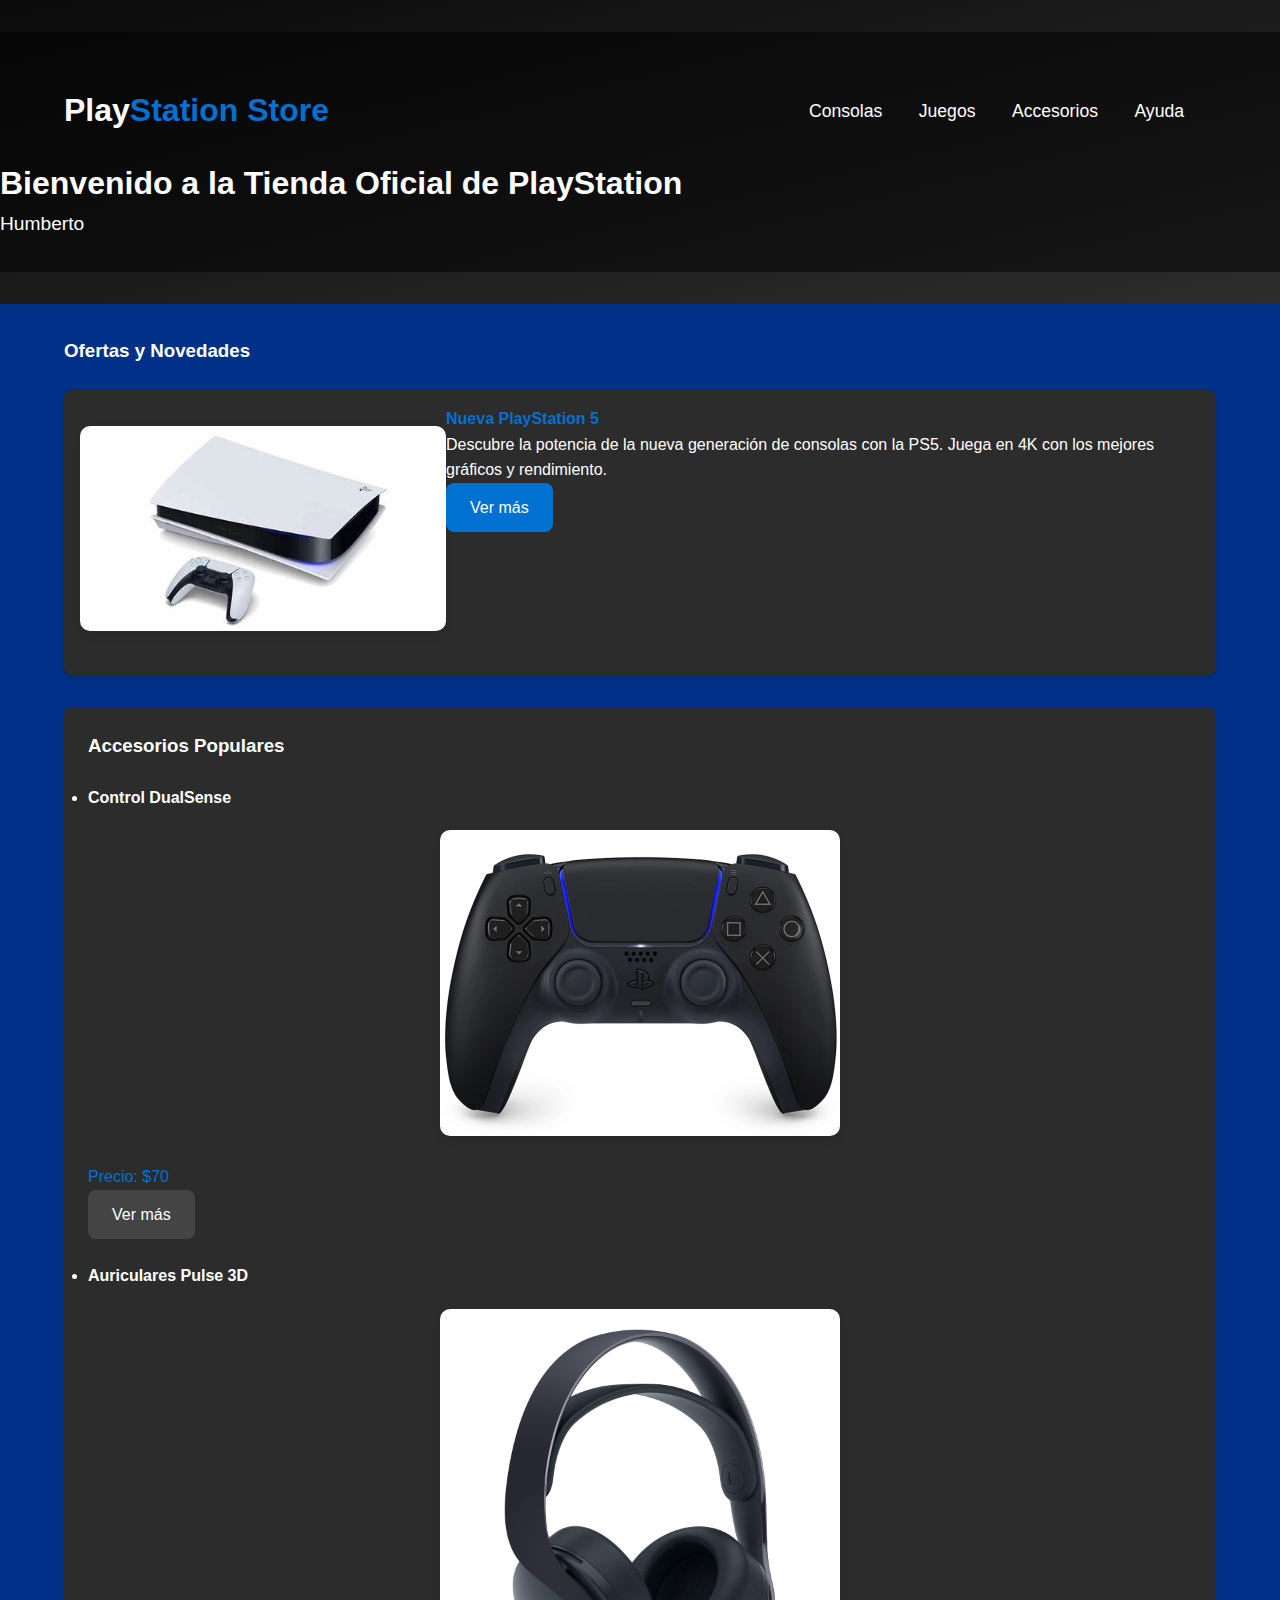
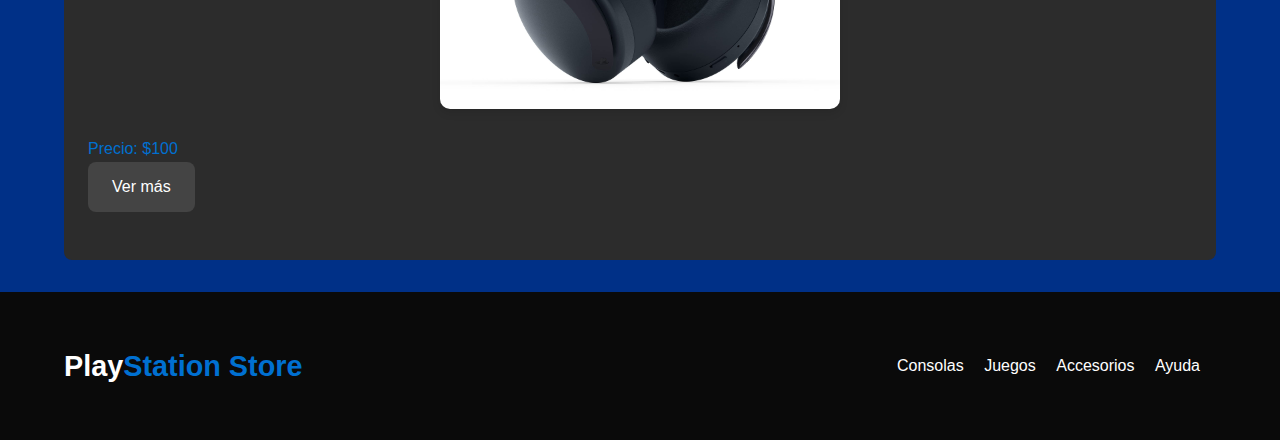
<file: index.html>
<!DOCTYPE html>
<html lang="es-ES">
<head>
    <meta charset="UTF-8">
    <meta name="viewport" content="width=device-width, initial-scale=1.0">
    <link href="CSS/normalize.css" rel="stylesheet">
    <link href="IMG/playstation-icon.webp" rel="shortcut icon">
    <link rel="preconnect" href="https://fonts.googleapis.com">
    <link href="https://fonts.googleapis.com/css2?family=Play:wght@400;700&display=swap" rel="stylesheet">
    <link href="CSS/styles.css" rel="stylesheet">
    
    <title>PlayStation Store</title>
</head>
<body>
    <header class="header">
        <div class="sombra">
            <div class="contenedor">
                <div class="barra">
                    <a class="logo" href="index.html">
                        <h1 class="logo__nombre no-margin centrar-texto">Play<span class="logo_negrita">Station Store</span></h1>
                    </a>
                    <nav class="navegacion">
                        <a href="consolas.html" class="navegacion__enlace">Consolas</a>
                        <a href="juegos.html" class="navegacion__enlace">Juegos</a>
                        <a href="accesorios.html" class="navegacion__enlace">Accesorios</a>
                        <a href="Ayuda.html" class="navegacion__enlace">Ayuda</a>
                    </nav>
                </div>
            </div>
            <div class="header__texto">
                <h2 class="no-margin">Bienvenido a la Tienda Oficial de PlayStation</h2>
                <p class="no-margin">Humberto</p> 
            </div>
        </div>
    </header>

    <div class="contenedor contenido-principal">
        <main class="blog">
            <h3 class="centrar-texto">Ofertas y Novedades</h3>
            <article class="entrada">
                <div class="imagen">
                    <img src="IMG/ps5foto.jpg" alt="Consola PlayStation 5">
                </div>
                <div class="entrada__contenido">
                    <h4>Nueva PlayStation 5</h4>
                    <p>Descubre la potencia de la nueva generación de consolas con la PS5. Juega en 4K con los mejores gráficos y rendimiento.</p>
                    <a href="consolas.html" class="boton boton--primario">Ver más</a>    
                </div>
            </article>
        </main>

        <aside class="sidebar">
            <h3>Accesorios Populares</h3>
            <ul class="paquetes no-padding">
                <li class="paquetes__titulo">
                    <h4 class="no-margin">Control DualSense</h4>
                    <div class="imagen">
                        <img src="IMG/Control PS5.webp" alt="Control PS5">
                    </div>
                    <p class="paquetes--titulo__etiqueta">Precio: <span class="paquetes--titulo__info">$70</span></p>
                    <a href="dualsense.html" class="boton boton--secundario">Ver más</a>
                </li>
                <li class="paquetes__titulo">
                    <h4 class="no-margin">Auriculares Pulse 3D</h4>
                    <div class="imagen">
                        <img src="IMG/Pulse3D.jpg" alt="Auriculares pulse 3D">
                    </div>
                    <p class="paquetes--titulo__etiqueta">Precio: <span class="paquetes--titulo__info">$100</span></p>
                    <a href="pulse3d.html" class="boton boton--secundario">Ver más</a>
                </li>
            </ul>
        </aside>
    </div>

    <footer class="footer">
        <div class="contenedor">
            <div class="barra">
                <a class="logo" href="index.html">
                    <h1 class="logo__nombre no-margin centrar-texto">Play<span class="logo_negrita">Station Store</span></h1>
                </a>
                <nav class="navegacion--secundaria">
                    <a href="consolas.html" class="navegacion__enlace">Consolas</a>
                    <a href="juegos.html" class="navegacion__enlace">Juegos</a>
                    <a href="accesorios.html" class="navegacion__enlace">Accesorios</a>
                    <a href="Ayuda.html" class="navegacion__enlace">Ayuda</a>
                </nav>
            </div>
        </div>
    </footer>
</body>
</html>
</file>
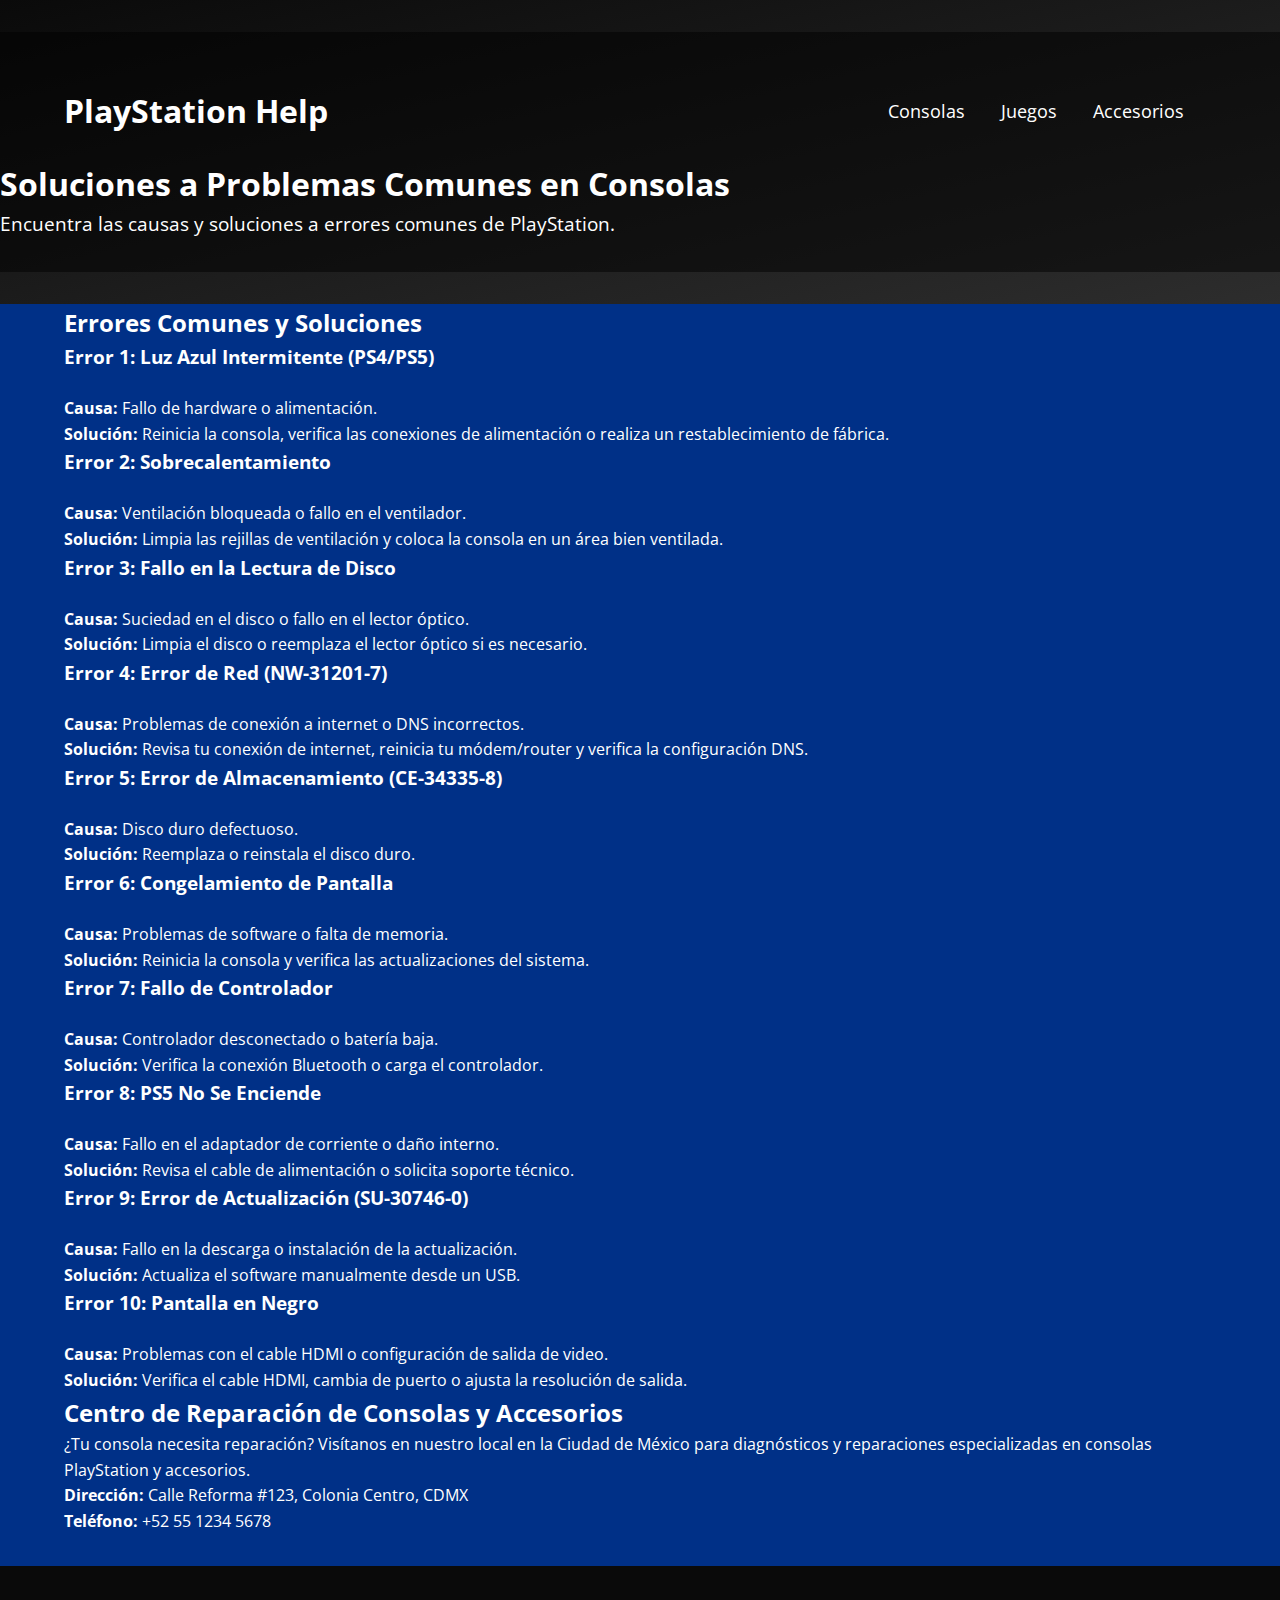
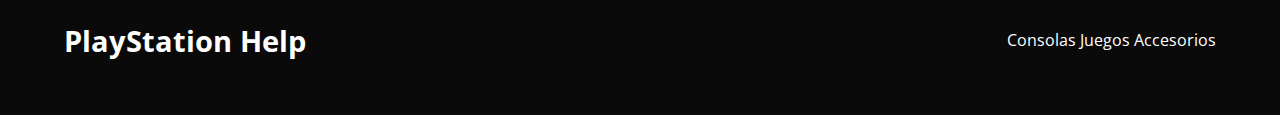
<file: Ayuda.html>
<!DOCTYPE html>
<html lang="es">
<head>
    <meta charset="UTF-8">
    <meta name="viewport" content="width=device-width, initial-scale=1.0">
    
    <link href="CSS/normalize.css" rel="stylesheet">
    <link href="IMG/playstation-icon.webp" rel="shortcut icon">
    <link rel="preconnect" href="https://fonts.googleapis.com">
    <link rel="preconnect" href="https://fonts.gstatic.com" crossorigin>
    <link href="https://fonts.googleapis.com/css2?family=Sofadi+One&display=swap" rel="stylesheet">
    <link href="https://fonts.googleapis.com/css2?family=Open+Sans:ital,wght@0,300..800;1,300..800&display=swap" rel="stylesheet">
    <link href="CSS/styles.css" rel="stylesheet">
    
    <title>Ayuda - Errores de Consolas</title>
</head>
<body>
    <header class="header">
        <div class="sombra">
            <div class="contenedor">
                <div class="barra">
                    <a class="logo" href="index.html">
                        <h1 class="logo__nombre no-margin centrar-texto">Play<span class="logo__negrita">Station Help</span></h1>
                    </a>
                    <nav class="navegacion">
                        <a href="consolas.html" class="navegacion__enlace">Consolas</a>
                        <a href="juegos.html" class="navegacion__enlace">Juegos</a>
                        <a href="accesorios.html" class="navegacion__enlace">Accesorios</a>
                    </nav>
                </div>
            </div>
            <div class="header__texto">
                <h2 class="no-margin">Soluciones a Problemas Comunes en Consolas</h2>
                <p class="no-margin">Encuentra las causas y soluciones a errores comunes de PlayStation.</p>
            </div>
        </div>
    </header>

    <section class="ayuda">
        <div class="contenedor ayuda__contenedor">
            <h2 class="ayuda__titulo">Errores Comunes y Soluciones</h2> 
            <div class="ayuda__contenido">
                <h3>Error 1: Luz Azul Intermitente (PS4/PS5)</h3>
                <p><strong>Causa:</strong> Fallo de hardware o alimentación.</p>
                <p><strong>Solución:</strong> Reinicia la consola, verifica las conexiones de alimentación o realiza un restablecimiento de fábrica.</p>

                <h3>Error 2: Sobrecalentamiento</h3>
                <p><strong>Causa:</strong> Ventilación bloqueada o fallo en el ventilador.</p>
                <p><strong>Solución:</strong> Limpia las rejillas de ventilación y coloca la consola en un área bien ventilada.</p>

                <h3>Error 3: Fallo en la Lectura de Disco</h3>
                <p><strong>Causa:</strong> Suciedad en el disco o fallo en el lector óptico.</p>
                <p><strong>Solución:</strong> Limpia el disco o reemplaza el lector óptico si es necesario.</p>

                <h3>Error 4: Error de Red (NW-31201-7)</h3>
                <p><strong>Causa:</strong> Problemas de conexión a internet o DNS incorrectos.</p>
                <p><strong>Solución:</strong> Revisa tu conexión de internet, reinicia tu módem/router y verifica la configuración DNS.</p>

                <h3>Error 5: Error de Almacenamiento (CE-34335-8)</h3>
                <p><strong>Causa:</strong> Disco duro defectuoso.</p>
                <p><strong>Solución:</strong> Reemplaza o reinstala el disco duro.</p>

                <h3>Error 6: Congelamiento de Pantalla</h3>
                <p><strong>Causa:</strong> Problemas de software o falta de memoria.</p>
                <p><strong>Solución:</strong> Reinicia la consola y verifica las actualizaciones del sistema.</p>

                <h3>Error 7: Fallo de Controlador</h3>
                <p><strong>Causa:</strong> Controlador desconectado o batería baja.</p>
                <p><strong>Solución:</strong> Verifica la conexión Bluetooth o carga el controlador.</p>

                <h3>Error 8: PS5 No Se Enciende</h3>
                <p><strong>Causa:</strong> Fallo en el adaptador de corriente o daño interno.</p>
                <p><strong>Solución:</strong> Revisa el cable de alimentación o solicita soporte técnico.</p>

                <h3>Error 9: Error de Actualización (SU-30746-0)</h3>
                <p><strong>Causa:</strong> Fallo en la descarga o instalación de la actualización.</p>
                <p><strong>Solución:</strong> Actualiza el software manualmente desde un USB.</p>

                <h3>Error 10: Pantalla en Negro</h3>
                <p><strong>Causa:</strong> Problemas con el cable HDMI o configuración de salida de video.</p>
                <p><strong>Solución:</strong> Verifica el cable HDMI, cambia de puerto o ajusta la resolución de salida.</p>
            </div>
        </div>
    </section>

    <section class="reparacion">
        <div class="contenedor reparacion__contenedor">
            <h2 class="reparacion__titulo">Centro de Reparación de Consolas y Accesorios</h2>
            <p>¿Tu consola necesita reparación? Visítanos en nuestro local en la Ciudad de México para diagnósticos y reparaciones especializadas en consolas PlayStation y accesorios.</p>
            <p><strong>Dirección:</strong> Calle Reforma #123, Colonia Centro, CDMX</p>
            <p><strong>Teléfono:</strong> +52 55 1234 5678</p>
        </div>
    </section>

    <footer class="footer">
        <div class="contenedor">
            <div class="barra">
                <a class="logo" href="index.html">
                    <h1 class="logo__nombre no-margin centrar-texto">Play<span class="logo__negrita">Station Help</span></h1>
                </a>
                <nav class="navegacion__secundaria">
                    <a href="consolas.html" class="navegacion__enlace">Consolas</a>
                    <a href="juegos.html" class="navegacion__enlace">Juegos</a>
                    <a href="accesorios.html" class="navegacion__enlace">Accesorios</a>
                </nav>
            </div>
        </div>
    </footer>

    <script src="JS/script.js"></script>
</body>
</html>
</file>
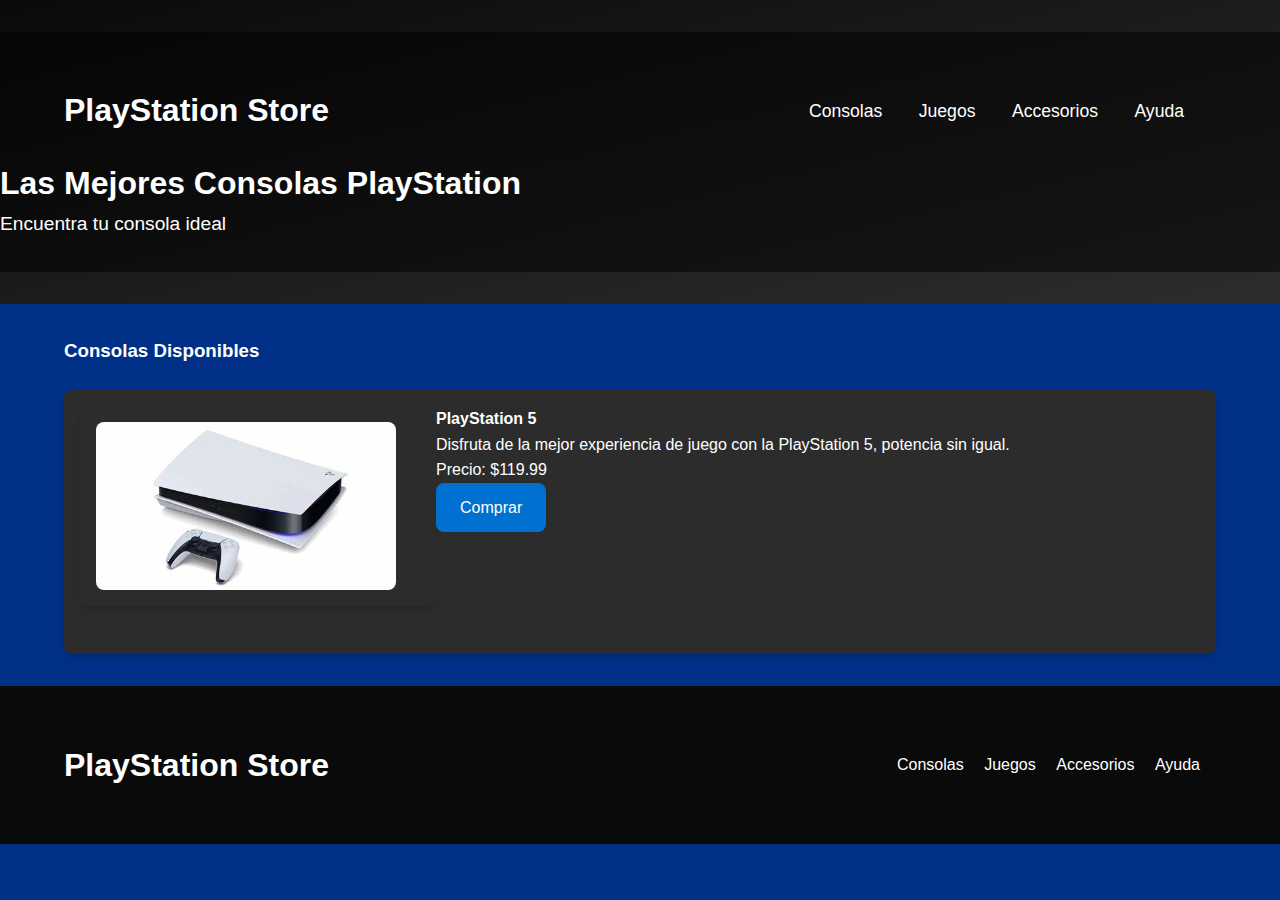
<file: consolas.html>
<!DOCTYPE html>
<html lang="es-ES">
<head>
    <meta charset="UTF-8">
    <meta name="viewport" content="width=device-width, initial-scale=1.0">
    <link href="CSS/normalize.css" rel="stylesheet">
    <link href="IMG/playstation-icon.webp" rel="shortcut icon">
    <link href="CSS/styles.css" rel="stylesheet">
    <title>Consolas - PlayStation Store</title>
</head>
<body>
    <header class="header">
        <div class="sombra">
            <div class="contenedor">
                <div class="barra">
                    <a class="logo" href="index.html">
                        <h1 class="Logo__nombre no-margin centrar-texto">Play<span class="logo__negrita">Station Store</span></h1>
                    </a>
                    <nav class="navegacion">
                        <a href="consolas.html" class="navegacion__enlace">Consolas</a>
                        <a href="juegos.html" class="navegacion__enlace">Juegos</a>
                        <a href="accesorios.html" class="navegacion__enlace">Accesorios</a>
                        <a href="Ayuda.html" class="navegacion__enlace">Ayuda</a>
                    </nav>
                </div>
            </div>
            <div class="header__texto">
                <h2 class="no-margin">Las Mejores Consolas PlayStation</h2>
                <p class="no-margin">Encuentra tu consola ideal</p> 
            </div>
        </div>
    </header>

    <div class="contenedor contenido-principal">
        <main class="blog">
            <h3 class="centrar-texto">Consolas Disponibles</h3>
            <article class="entrada">
                <div class="entrada">
                    <img src="IMG/ps5foto.jpg" alt="Consola PlayStation 5">
                </div>
                <div class="entrada_contenido">
                    <h4>PlayStation 5</h4>
                    <p>Disfruta de la mejor experiencia de juego con la PlayStation 5, potencia sin igual.</p>
                    <p class="precio">Precio: $119.99</p>   
                    <a href="Formulario_de_Compra.html" class="boton boton--primario">Comprar</a>

                </div>
            </article>
        </main>
    </div>

    <footer class="footer">
        <div class="contenedor">
            <div class="barra">
                <a class="logo" href="index.html">
                    <h1 class="Logo__nombre no-margin centrar-texto">Play<span class="logo__negrita">Station Store</span></h1>
                </a>
                <nav class="navegacion--secundaria">
                    <a href="consolas.html" class="navegacion__enlace">Consolas</a>
                    <a href="juegos.html" class="navegacion__enlace">Juegos</a>
                    <a href="accesorios.html" class="navegacion__enlace">Accesorios</a>
                    <a href="Ayuda.html" class="navegacion__secundaria__enlace">Ayuda</a>
                </nav>
            </div>
        </div>
    </footer>
</body>
</html>
</file>
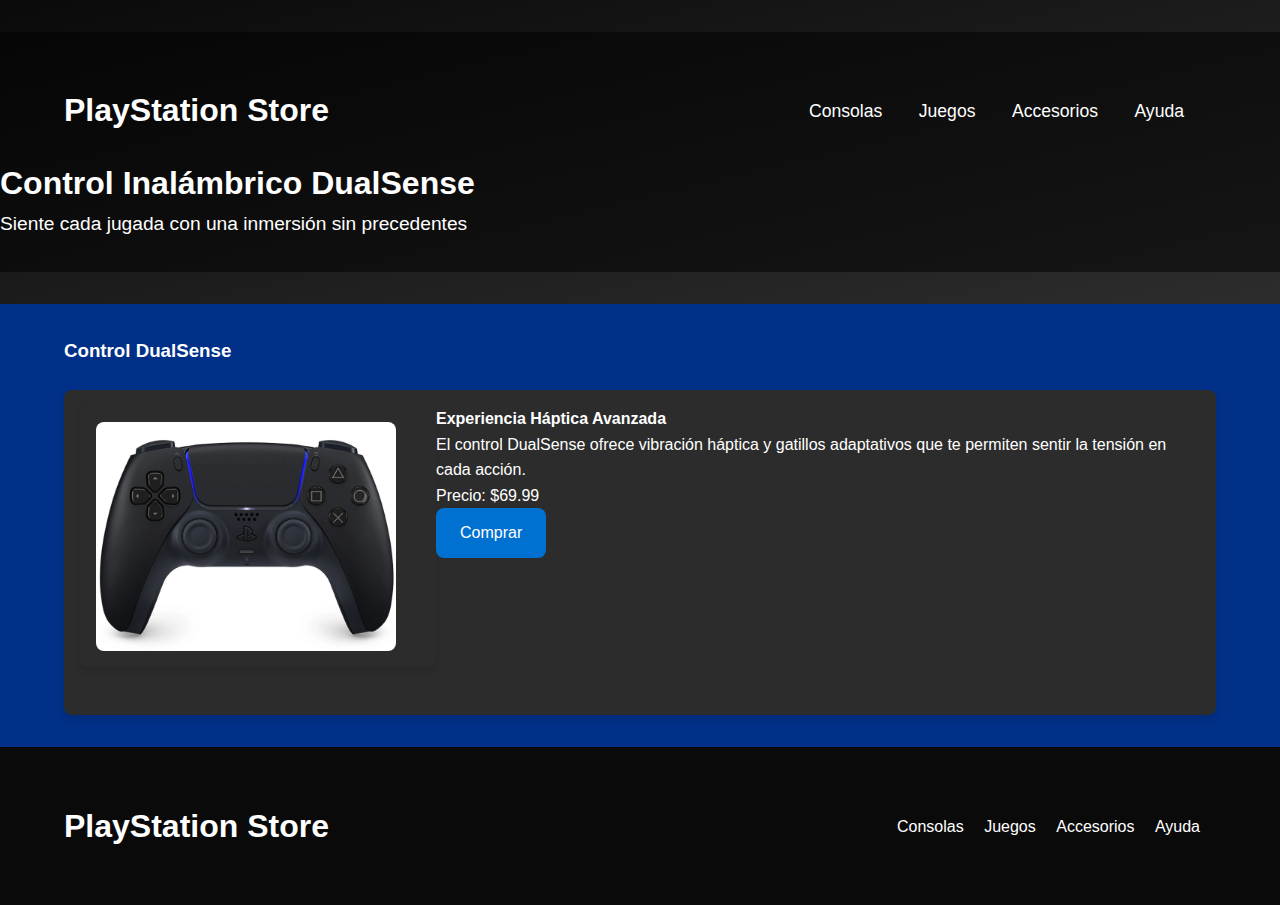
<file: dualsense.html>
<!DOCTYPE html>
<html lang="es-ES">
<head>
    <meta charset="UTF-8">
    <meta name="viewport" content="width=device-width, initial-scale=1.0">
    <link href="CSS/normalize.css" rel="stylesheet">
    <link href="IMG/playstation-icon.webp" rel="shortcut icon">
    <link href="CSS/styles.css" rel="stylesheet">
    <title>Control DualSense - PlayStation Store</title>
</head>
<body>
    <header class="header">
        <div class="sombra">
            <div class="contenedor">
                <div class="barra">
                    <a class="logo" href="index.html">
                        <h1 class="Logo__nombre no-margin centrar-texto">Play<span class="logo__negrita">Station Store</span></h1>
                    </a>
                    <nav class="navegacion">
                        <a href="consolas.html" class="navegacion__enlace">Consolas</a>
                        <a href="juegos.html" class="navegacion__enlace">Juegos</a>
                        <a href="accesorios.html" class="navegacion__enlace">Accesorios</a>
                        <a href="Ayuda.html" class="navegacion__enlace">Ayuda</a>
                    </nav>
                </div>
            </div>
            <div class="header__texto">
                <h2 class="no-margin">Control Inalámbrico DualSense</h2>
                <p class="no-margin">Siente cada jugada con una inmersión sin precedentes</p> 
            </div>
        </div>
    </header>

    <div class="contenedor contenido-principal">
        <main class="blog">
            <h3 class="centrar-texto">Control DualSense</h3>
            <article class="entrada">
                <div class="entrada">
                    <img src="IMG/Control PS5.webp" alt="Control DualSense">
                </div>
                <div class="entrada_contenido">
                    <h4>Experiencia Háptica Avanzada</h4>
                    <p>El control DualSense ofrece vibración háptica y gatillos adaptativos que te permiten sentir la tensión en cada acción.</p>
                    <p class="precio">Precio: $69.99</p>  
                    <a href="Formulario_de_Compra.html" class="boton boton--primario">Comprar</a>  
                </div>
            </article>
        </main>
    </div>

    <footer class="footer">
        <div class="contenedor">
            <div class="barra">
                <a class="logo" href="index.html">
                    <h1 class="Logo__nombre no-margin centrar-texto">Play<span class="logo__negrita">Station Store</span></h1>
                </a>
                <nav class="navegacion--secundaria">
                    <a href="consolas.html" class="navegacion__enlace">Consolas</a>
                    <a href="juegos.html" class="navegacion__enlace">Juegos</a>
                    <a href="accesorios.html" class="navegacion__enlace">Accesorios</a>
                    <a href="Ayuda.html" class="navegacion__secundaria__enlace">Ayuda</a>
                </nav>
            </div>
        </div>
    </footer>
</body>
</html>
</file>
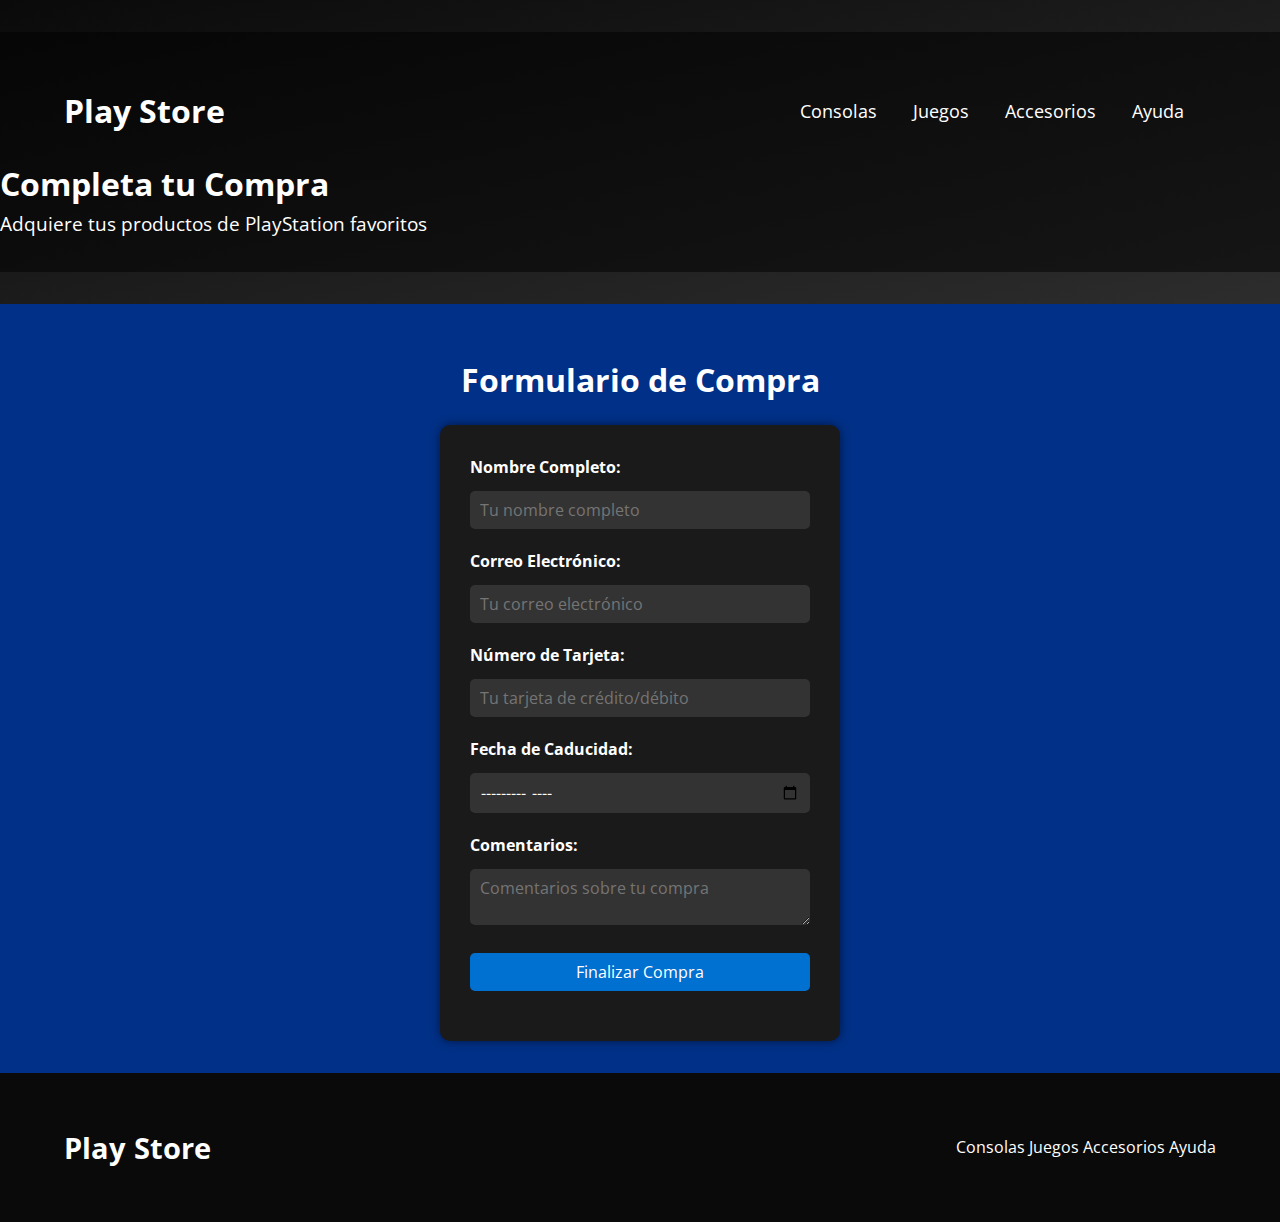
<file: Formulario_de_Compra.html>
<!DOCTYPE html>
<html lang="es">
<head>
    <meta charset="UTF-8">
    <meta name="viewport" content="width=device-width, initial-scale=1.0">
    
    <link href="CSS/normalize.css" rel="stylesheet">
    <link href="IMG/icon.png" rel="shortcut icon">
    <link rel="preconnect" href="https://fonts.googleapis.com">
    <link rel="preconnect" href="https://fonts.gstatic.com" crossorigin>
    <link href="https://fonts.googleapis.com/css2?family=Sofadi+One&display=swap" rel="stylesheet">
    <link href="https://fonts.googleapis.com/css2?family=Open+Sans:ital,wght@0,300..800;1,300..800&display=swap" rel="stylesheet">
    <link href="CSS/styles.css" rel="stylesheet">
    
    <title>Formulario de Compra</title>
</head>
<body>
    <header class="header">
        <div class="sombra">
            <div class="contenedor">
                <div class="barra">
                    <a class="logo" href="index.html">
                        <h1 class="logo__nombre no-margin centrar-texto">Play <span class="logo__negrita">Store</span></h1>
                    </a>
                    <nav class="navegacion">
                        <a href="consolas.html" class="navegacion__enlace">Consolas</a>
                        <a href="juegos.html" class="navegacion__enlace">Juegos</a>
                        <a href="accesorios.html" class="navegacion__enlace">Accesorios</a>
                        <a href="ayuda.html" class="navegacion__enlace">Ayuda</a>
                    </nav>
                </div>
            </div>
            <div class="header__texto">
                <h2 class="no-margin">Completa tu Compra</h2>
                <p class="no-margin">Adquiere tus productos de PlayStation favoritos</p>
            </div>
        </div>
    </header>

    <section class="contacto">
        <div class="contenedor contacto__contenedor">
            <h2 class="contacto__titulo">Formulario de Compra</h2> 
            <div class="contacto__formulario">
                <form class="formulario" id="formularioCompra">
                    <label for="nombre">Nombre Completo:</label>
                    <input type="text" id="nombre" name="nombre" placeholder="Tu nombre completo"><br>

                    <label for="email">Correo Electrónico:</label>
                    <input type="email" id="email" name="email" placeholder="Tu correo electrónico"><br>

                    <label for="tarjeta">Número de Tarjeta:</label>
                    <input type="text" id="tarjeta" name="tarjeta" placeholder="Tu tarjeta de crédito/débito"><br>

                    <label for="fecha">Fecha de Caducidad:</label>
                    <input type="month" id="fecha" name="fecha"><br>

                    <label for="comentarios">Comentarios:</label>
                    <textarea id="comentarios" name="comentarios" placeholder="Comentarios sobre tu compra"></textarea><br>

                    <input type="button" id="botonEnviar" value="Finalizar Compra" class="boton">
                </form>
                <p id="mensajeEstado"></p> <!-- Párrafo donde se mostrará el estado del envío -->
            </div>
        </div>
    </section>
    
    <footer class="footer">
        <div class="contenedor">
            <div class="barra">
                <a class="logo" href="index.html">
                    <h1 class="logo__nombre no-margin centrar-texto">Play <span class="logo__negrita">Store</span></h1>
                </a>
                <nav class="navegacion__secundaria">
                    <a href="consolas.html" class="navegacion__enlace">Consolas</a>
                    <a href="juegos.html" class="navegacion__enlace">Juegos</a>
                    <a href="accesorios.html" class="navegacion__enlace">Accesorios</a>
                    <a href="ayuda.html" class="navegacion__enlace">Ayuda</a>
                </nav>
            </div>
        </div>
    </footer>

    <script src="JS/script.js"></script>
</body>
</html>
</file>
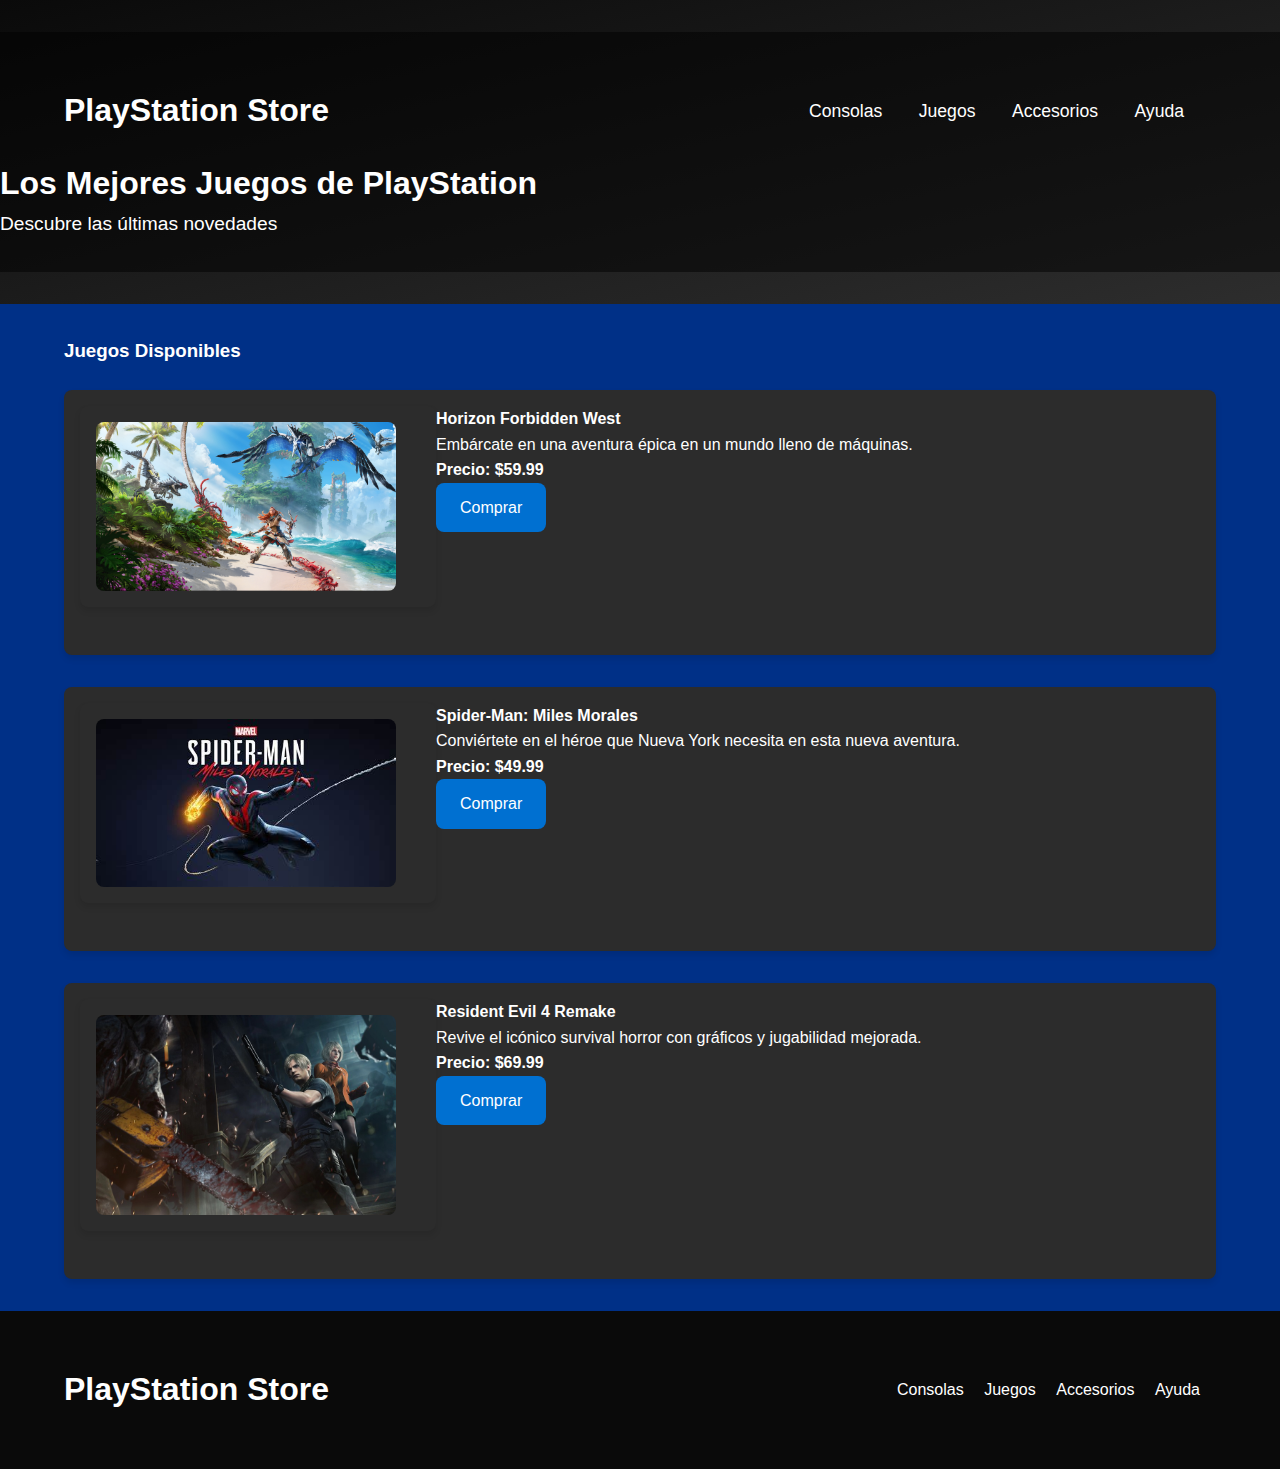
<file: juegos.html>
<!DOCTYPE html>
<html lang="es-ES">
<head>
    <meta charset="UTF-8">
    <meta name="viewport" content="width=device-width, initial-scale=1.0">
    <link href="CSS/normalize.css" rel="stylesheet">
    <link href="IMG/playstation-icon.webp" rel="shortcut icon">
    <link href="CSS/styles.css" rel="stylesheet">
    <title>Juegos - PlayStation Store</title>
</head>
<body>
    <header class="header">
        <div class="sombra">
            <div class="contenedor">
                <div class="barra">
                    <a class="logo" href="index.html">
                        <h1 class="Logo__nombre no-margin centrar-texto">Play<span class="logo__negrita">Station Store</span></h1>
                    </a>
                    <nav class="navegacion">
                        <a href="consolas.html" class="navegacion__enlace">Consolas</a>
                        <a href="juegos.html" class="navegacion__enlace">Juegos</a>
                        <a href="accesorios.html" class="navegacion__enlace">Accesorios</a>
                        <a href="Ayuda.html" class="navegacion__enlace">Ayuda</a>
                    </nav>
                </div>
            </div>
            <div class="header__texto">
                <h2 class="no-margin">Los Mejores Juegos de PlayStation</h2>
                <p class="no-margin">Descubre las últimas novedades</p> 
            </div>
        </div>
    </header>

    <div class="contenedor contenido-principal">
        <main class="blog">
            <h3 class="centrar-texto">Juegos Disponibles</h3>
            <article class="entrada">
                <div class="entrada">
                    <img src="IMG/horizon forbbiden west.webp" alt="Horizon Forbidden West">
                </div>
                <div class="entrada_contenido">
                    <h4>Horizon Forbidden West</h4>
                    <p>Embárcate en una aventura épica en un mundo lleno de máquinas.</p>
                    <p><strong>Precio: $59.99</strong></p>
                    <a href="Formulario_de_Compra.html" class="boton boton--primario">Comprar</a> 
                </div>
            </article>
            <article class="entrada">
                <div class="entrada">
                    <img src="IMG/miles morales.jpg" alt="Spider-Man Miles Morales">
                </div>
                <div class="entrada_contenido">
                    <h4>Spider-Man: Miles Morales</h4>
                    <p>Conviértete en el héroe que Nueva York necesita en esta nueva aventura.</p>
                    <p><strong>Precio: $49.99</strong></p>
                    <a href="Formulario_de_Compra.html" class="boton boton--primario">Comprar</a>  
                </div>
            </article>
            <article class="entrada">
                <div class="entrada">
                    <img src="IMG/Resident4Remake.jpeg" alt="Resident Evil 4 Remake">
                </div>
                <div class="entrada_contenido">
                    <h4>Resident Evil 4 Remake</h4>
                    <p>Revive el icónico survival horror con gráficos y jugabilidad mejorada.</p>
                    <p><strong>Precio: $69.99</strong></p>
                    <a href="Formulario_de_Compra.html" class="boton boton--primario">Comprar</a>    
                </div>
            </article>
        </main>
    </div>

    <footer class="footer">
        <div class="contenedor">
            <div class="barra">
                <a class="logo" href="index.html">
                    <h1 class="Logo__nombre no-margin centrar-texto">Play<span class="logo__negrita">Station Store</span></h1>
                </a>
                <nav class="navegacion--secundaria">
                    <a href="consolas.html" class="navegacion__enlace">Consolas</a>
                    <a href="juegos.html" class="navegacion__enlace">Juegos</a>
                    <a href="accesorios.html" class="navegacion__enlace">Accesorios</a>
                    <a href="Ayuda.html" class="navegacion__secundaria__enlace">Ayuda</a>
                </nav>
            </div>
        </div>
    </footer>
</body>
</html>
</file>
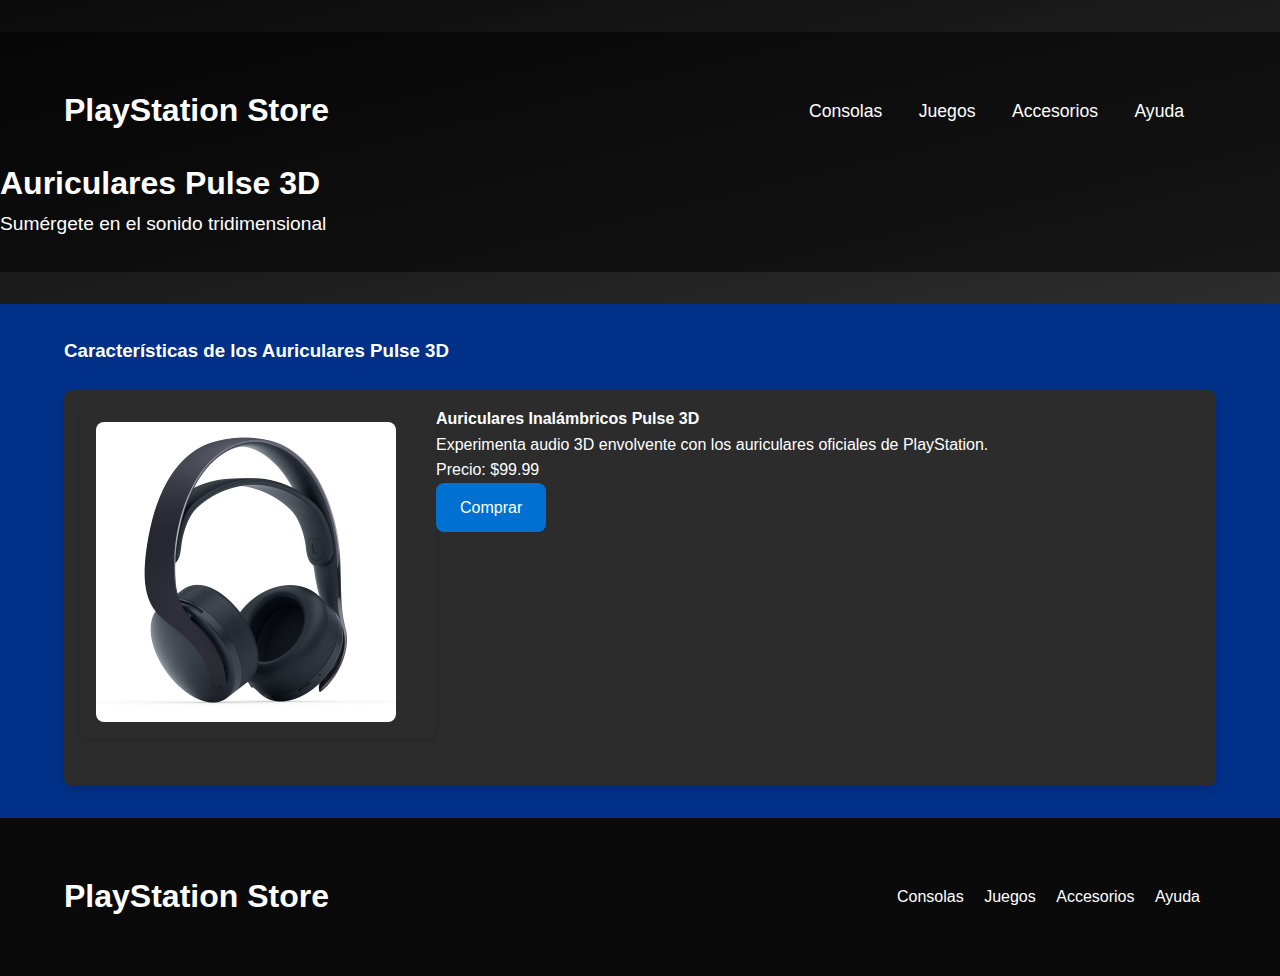
<file: pulse3d.html>
<!DOCTYPE html>
<html lang="es-ES">
<head>
    <meta charset="UTF-8">
    <meta name="viewport" content="width=device-width, initial-scale=1.0">
    <link href="CSS/normalize.css" rel="stylesheet">
    <link href="IMG/playstation-icon.webp" rel="shortcut icon">
    <link href="CSS/styles.css" rel="stylesheet">
    <title>Auriculares Pulse 3D - PlayStation Store</title>
</head>
<body>
    <header class="header">
        <div class="sombra">
            <div class="contenedor">
                <div class="barra">
                    <a class="logo" href="index.html">
                        <h1 class="Logo__nombre no-margin centrar-texto">Play<span class="logo__negrita">Station Store</span></h1>
                    </a>
                    <nav class="navegacion">
                        <a href="consolas.html" class="navegacion__enlace">Consolas</a>
                        <a href="juegos.html" class="navegacion__enlace">Juegos</a>
                        <a href="accesorios.html" class="navegacion__enlace">Accesorios</a>
                        <a href="Ayuda.html" class="navegacion__enlace">Ayuda</a>
                    </nav>
                </div>
            </div>
            <div class="header__texto">
                <h2 class="no-margin">Auriculares Pulse 3D</h2>
                <p class="no-margin">Sumérgete en el sonido tridimensional</p> 
            </div>
        </div>
    </header>

    <div class="contenedor contenido-principal">
        <main class="blog">
            <h3 class="centrar-texto">Características de los Auriculares Pulse 3D</h3>
            <article class="entrada">
                <div class="entrada">
                    <img src="IMG/Pulse3D.jpg" alt="Auriculares Pulse 3D">
                </div>
                <div class="entrada_contenido">
                    <h4>Auriculares Inalámbricos Pulse 3D</h4>
                    <p>Experimenta audio 3D envolvente con los auriculares oficiales de PlayStation.</p>
                    <p class="precio">Precio: $99.99</p>
                    <a href="Formulario_de_Compra.html" class="boton boton--primario">Comprar</a> 
                </div>
            </article>
        </main>
    </div>

    <footer class="footer">
        <div class="contenedor">
            <div class="barra">
                <a class="logo" href="index.html">
                    <h1 class="Logo__nombre no-margin centrar-texto">Play<span class="logo__negrita">Station Store</span></h1>
                </a>
                <nav class="navegacion--secundaria">
                    <a href="consolas.html" class="navegacion__enlace">Consolas</a>
                    <a href="juegos.html" class="navegacion__enlace">Juegos</a>
                    <a href="accesorios.html" class="navegacion__enlace">Accesorios</a>
                    <a href="Ayuda.html" class="navegacion__secundaria__enlace">Ayuda</a>
                </nav>
            </div>
        </div>
    </footer>
</body>
</html>
</file>
<file: CSS/styles.css>
/* General */
* {
    box-sizing: border-box;
    margin: 0;
    padding: 0;
}

body {
    font-family: 'Play', sans-serif;
    background-color: #1c1c1c;
    color: #fff;
    line-height: 1.6;
}

h1, h2, h3, h4 {
    font-weight: 700;
}

a {
    text-decoration: none;
    color: #fff;
}

.contenedor {
    width: 90%;
    max-width: 1200px;
    margin: 0 auto;
}

/* Header */
.header {
    background: linear-gradient(to bottom right, #0a0a0a, #2d2d2d);
    padding: 2rem 0;
    position: relative;
}

.sombra {
    background: rgba(0, 0, 0, 0.5);
    padding: 2rem 0;
}

.barra {
    display: flex;
    justify-content: space-between;
    align-items: center;
}

.logo__nombre {
    font-size: 2rem;
    color: #fff;
}

.logo_negrita {
    color: #0070d1;
}

.navegacion a {
    margin-right: 2rem;
    font-size: 1.1rem;
}

.navegacion__enlace:hover {
    color: #0070d1;
}

/* Main content */
.blog {
    margin-top: 2rem;
}

h3 {
    margin-bottom: 1.5rem;
}

.entrada {
    display: flex;
    margin-bottom: 2rem;
    background-color: #2c2c2c;
    padding: 1rem;
    border-radius: 0.5rem;
    box-shadow: 0px 4px 6px rgba(0, 0, 0, 0.1);
}

.entrada img {
    max-width: 300px;
    border-radius: 0.5rem;
    margin-right: 1.5rem;
}

.entrada__contenido h4 {
    color: #0070d1;
}

.boton {
    display: inline-block;
    padding: 0.75rem 1.5rem;
    border-radius: 0.5rem;
    text-align: center;
    transition: background-color 0.3s ease;
}

.boton--primario {
    background-color: #0070d1;
}

.boton--secundario {
    background-color: #444;
}

.boton:hover {
    background-color: #005bb5;
}

/* Sidebar */
.sidebar {
    background-color: #2c2c2c;
    padding: 1.5rem;
    border-radius: 0.5rem;
}

.paquetes__titulo {
    margin-bottom: 1.5rem;
}

.paquetes--titulo__etiqueta {
    color: #0070d1;
}

/* Footer */
.footer {
    background-color: #0a0a0a;
    padding: 2rem 0;
    text-align: center;
    margin-top: 2rem;
}

.footer .logo__nombre {
    font-size: 1.8rem;
}

.navegacion--secundaria a {
    margin-right: 1rem;
    font-size: 1rem;
}
/* Estilo general para las imágenes */
.imagen {
    text-align: center; /* Centrar las imágenes */
    margin: 20px auto; /* Espaciado uniforme alrededor */
    max-width: 100%; /* Asegura que no superen el contenedor */
    display: block; /* Para que se alineen como elementos de bloque */
}

.imagen img {
    width: 100%; /* Ajusta el ancho al 100% del contenedor padre */
    height: auto; /* Mantiene la proporción de la imagen */
    border-radius: 10px; /* Bordes redondeados como opción estética */
    box-shadow: 0px 4px 8px rgba(0, 0, 0, 0.1); /* Sombra suave */
}

/* Ajustes adicionales si es necesario para el tamaño en pantallas grandes */
@media (min-width: 768px) {
    .imagen img {
        max-width: 400px; /* Limitar el tamaño en pantallas grandes */
    }
}
body {
    background-color: #003087;
    font-family: 'Open Sans', sans-serif;
    color: white;
    margin: 0;
    padding: 0;
}

.header__texto h2 {
    font-size: 2rem;
}

.header__texto p {
    font-size: 1.2rem;
}

.contacto__contenedor {
    display: flex;
    justify-content: center;
    align-items: center;
    flex-direction: column;
    margin-top: 50px;
}

.contacto__titulo {
    font-size: 2rem;
    margin-bottom: 20px;
    text-align: center;
}

.contacto__formulario {
    width: 100%;
    max-width: 400px;
    background-color: #1a1a1a;
    padding: 30px;
    border-radius: 10px;
    box-shadow: 0 0 10px rgba(0, 0, 0, 0.5);
}

.formulario label {
    display: block;
    margin-bottom: 10px;
    font-size: 1rem;
    font-weight: bold;
}

.formulario input[type="text"], 
.formulario input[type="email"],
.formulario input[type="month"],
.formulario textarea {
    width: 100%;
    padding: 10px;
    margin-bottom: 20px;
    border: none;
    border-radius: 5px;
    background-color: #333;
    color: white;
    font-size: 1rem;
}

.formulario input[type="button"] {
    width: 100%;
    padding: 10px;
    background-color: #0070d1;
    color: white;
    border: none;
    border-radius: 5px;
    font-size: 1rem;
    cursor: pointer;
}

.formulario input[type="button"]:hover {
    background-color: #005bb5;
}

#mensajeEstado {
    text-align: center;
    margin-top: 20px;
    color: #f00;
    font-size: 1rem;
}
</file>
